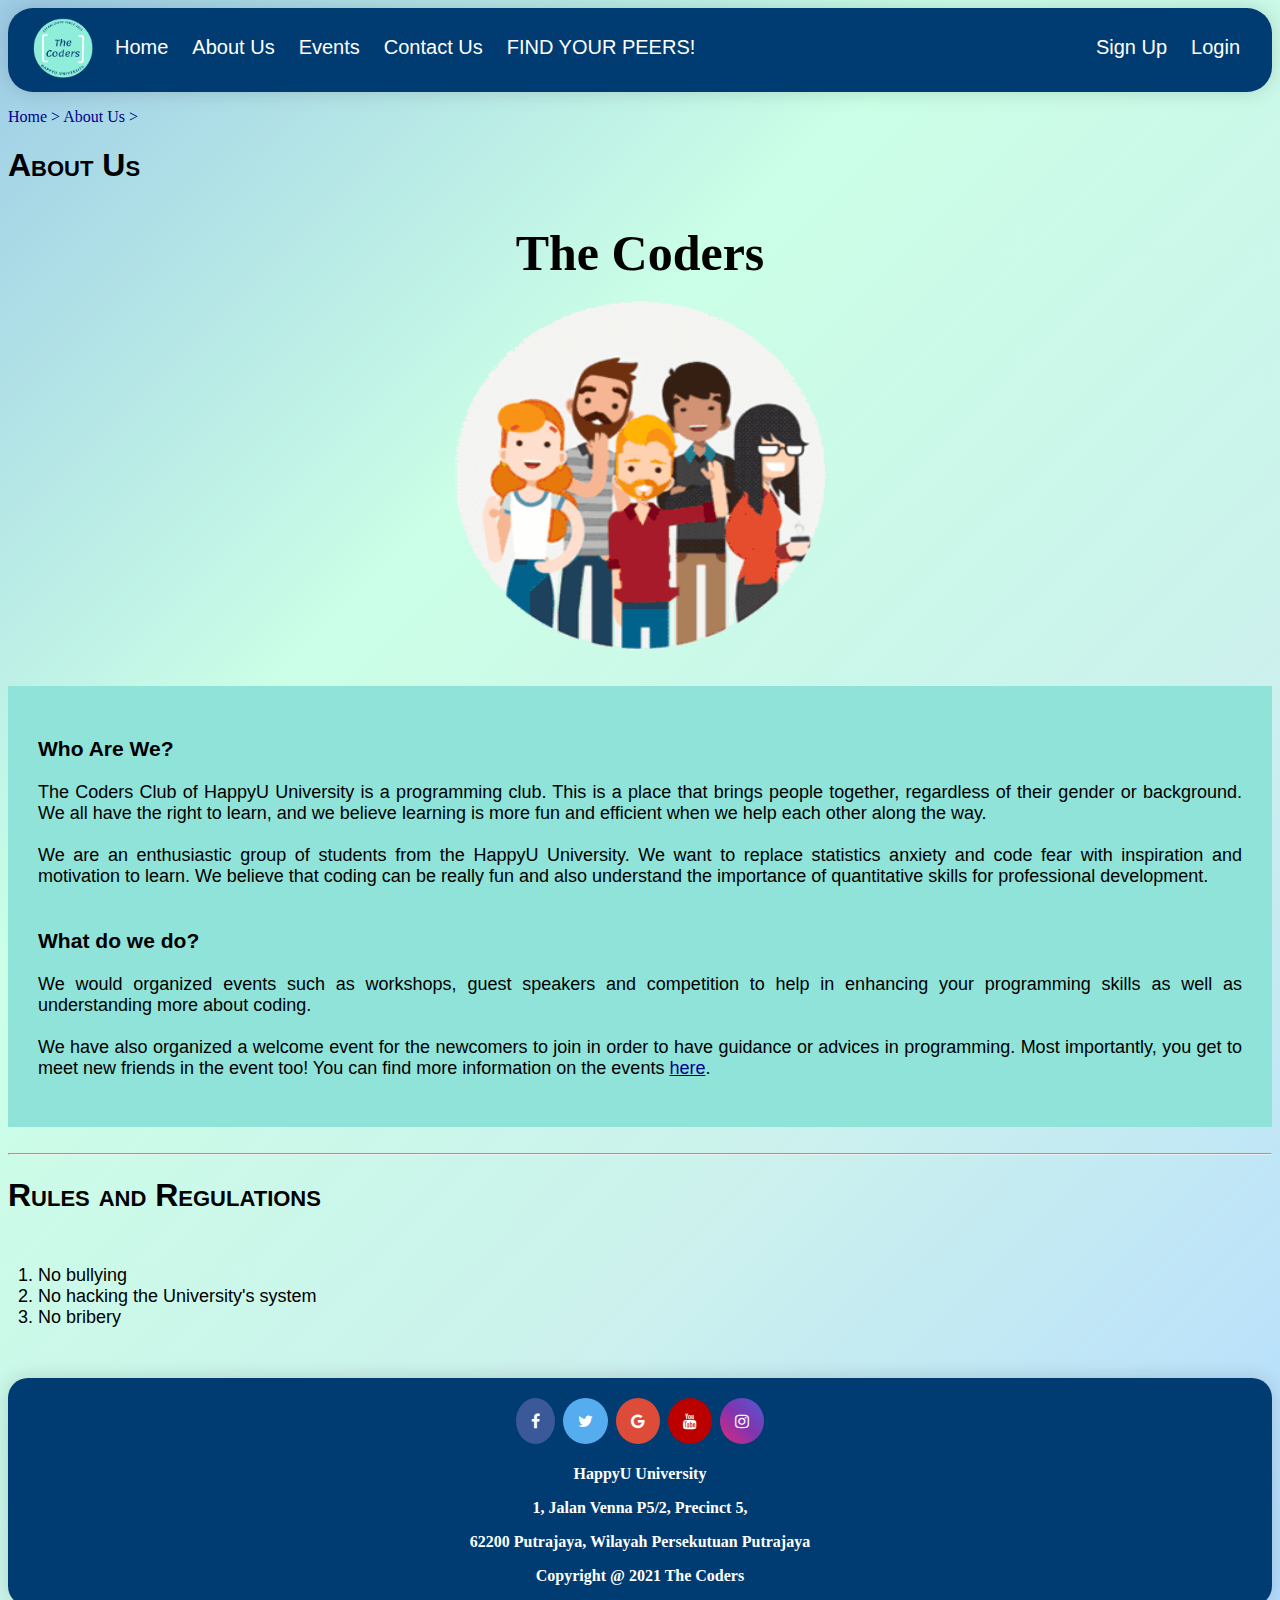
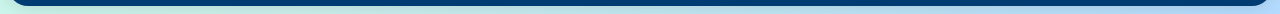
<file: Aboutpage.html>
<!DOCTYPE html>
<html lang="en" dir="ltr">

<head>
  <meta charset="utf-8">
  <title>The Coders | About Us</title>
  <link rel="stylesheet" href="default.css">
  <link rel="stylesheet" href="https://cdnjs.cloudflare.com/ajax/libs/font-awesome/4.7.0/css/font-awesome.min.css">
  <link rel="stylesheet" href="aboutpage.css">
</head>
<header>
  <div class="header">
    <ul class="horinavi">
      <li><img src="logo_remove.png" alt="The Coders" width="60px" height="60px" id="coders_logo"></li>
      <li><a href="Homepage.html" id="home">Home</a></li>
      <li><a href="Aboutpage.html">About Us</a></li>
      <li><a href="Eventpage.html">Events</a></li>
      <li><a href="contactpage.html">Contact Us</a></li>
      <li><a href="find-your-peers.html">FIND YOUR PEERS!</a></li>
      <li id="login"><a href="loginpage.html">Login</a></li>
      <li id="signup"><a href="signuppage.html">Sign Up</a></li>
    </ul>
  </div>
</header>

<body>
  <a id="Home1" href="#">Home > </a>
  <a id="Au" href="#">About Us ></a>
  <br>
  <div class="content">
    <h1>About Us</h1>
    <br>
    <div id="h">The Coders</div>
    <br>
    <img src="us.gif" alt="programmers" class="pic">
    <br>
    <br>
    <div id="about">
      <p>
      <h3>Who Are We?</h3>
      The Coders Club of HappyU University is a programming club.
      This is a place that brings people together, regardless of their gender or background.
      We all have the right to learn, and we believe learning is more fun and efficient when we help each other along the way.
      <br><br>
      We are an enthusiastic group of students from the HappyU University.
      We want to replace statistics anxiety and code fear with inspiration and motivation to learn.
      We believe that coding can be really fun and also understand the importance of quantitative skills for professional development.
      <br><br>
      <h3>What do we do?</h3>
      We would organized events such as workshops, guest speakers and competition to help in enhancing your programming skills as well as
      understanding more about coding. <br><br>
      We have also organized a welcome event for the newcomers to join in order to have guidance or advices in programming. Most importantly, you get
      to meet new friends in the event too!
      You can find more information on the events <a href="#">here</a>.
      </p>
    </div>
    <br>
    <hr>
    <h1>Rules and Regulations</h1>

    <ol id="rules">
      <li>No bullying</li>
      <li>No hacking the University's system</li>
      <li>No bribery</li>
    </ol>
  </div>

</body>
<footer>
  <div class="footer">
    <div class="icons">
      <a href="#" class="fa fa-facebook"></a>
      <a href="#" class="fa fa-twitter"></a>
      <a href="#" class="fa fa-google"></a>
      <a href="#" class="fa fa-youtube"></a>
      <a href="#" class="fa fa-instagram"></a>
    </div>
    <div class="address">
      <p>HappyU University</p>
      <p>1, Jalan Venna P5/2, Precinct 5,</p>
      <p>62200 Putrajaya, Wilayah Persekutuan Putrajaya</p>
    </div>
    <div class="copyright">
      <p id="copyright">Copyright @ 2021 The Coders</p>
    </div>
  </div>
</footer>

</html>
</file>
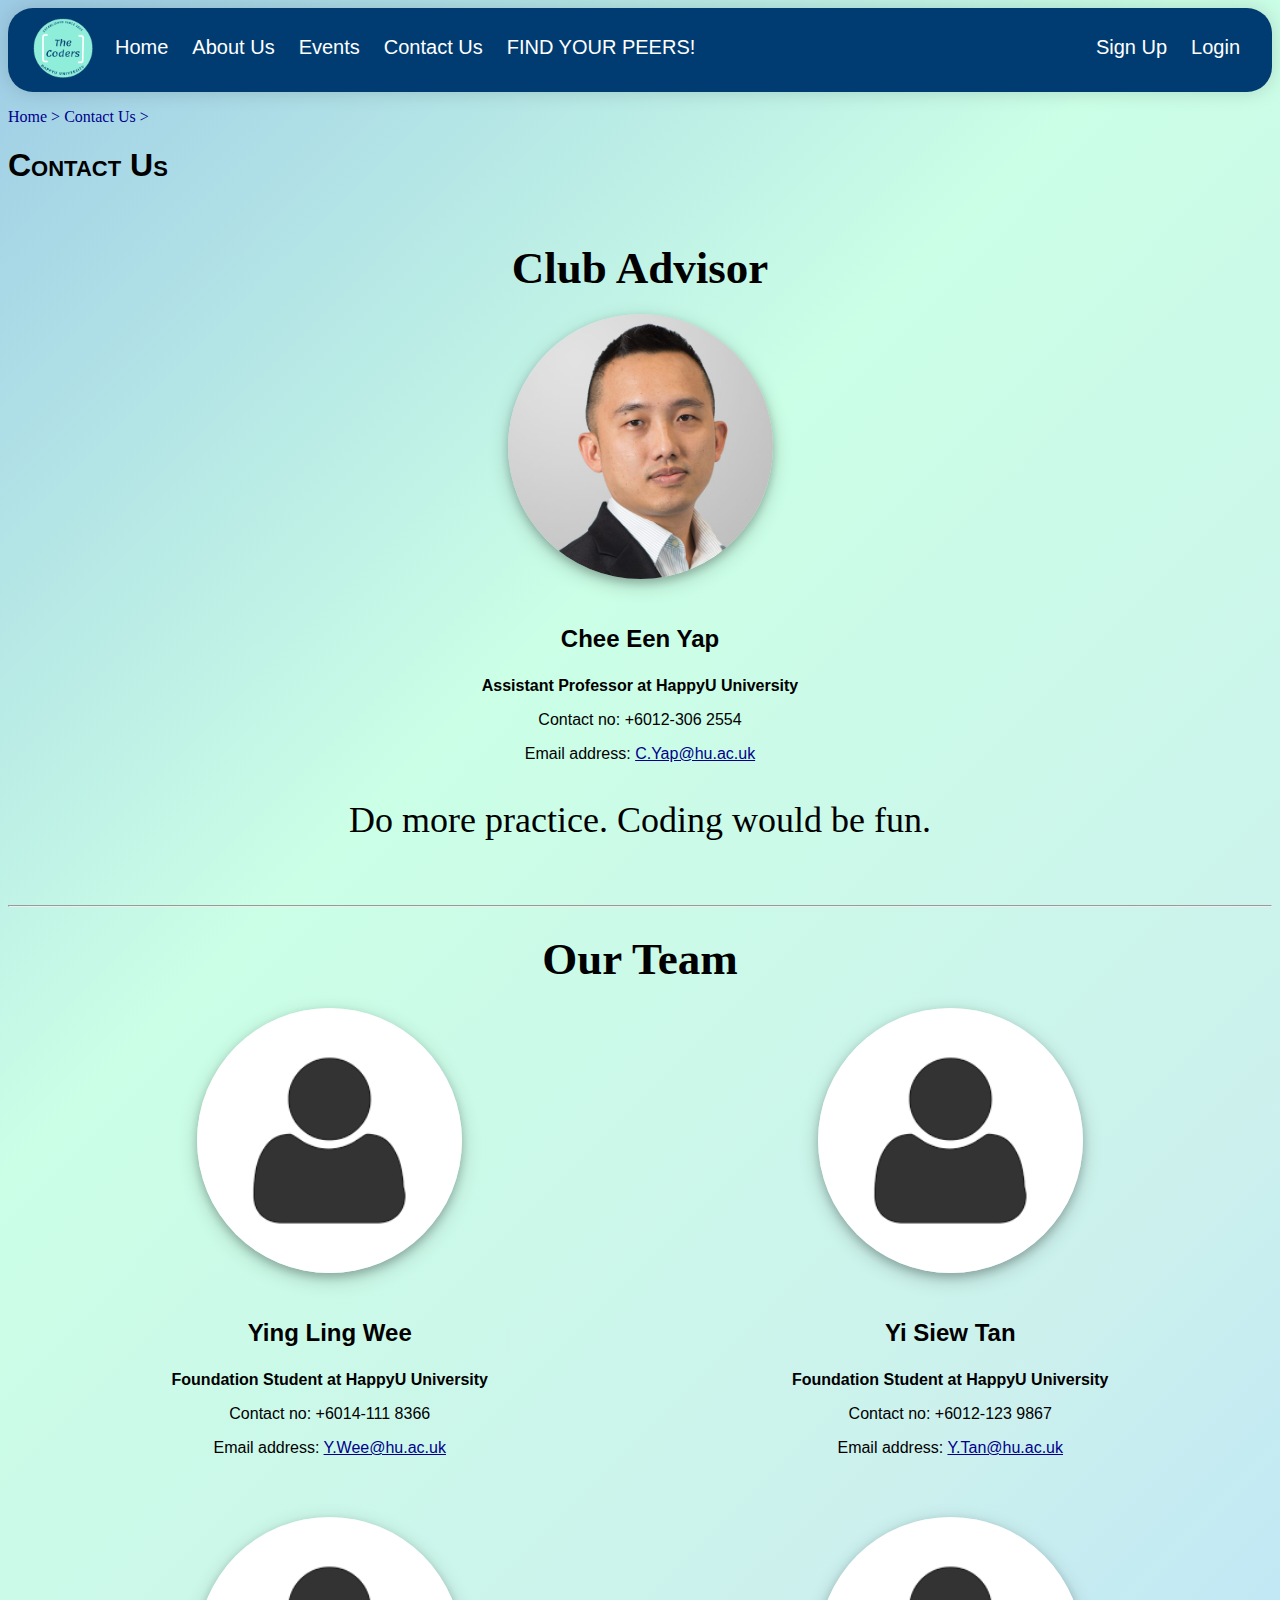
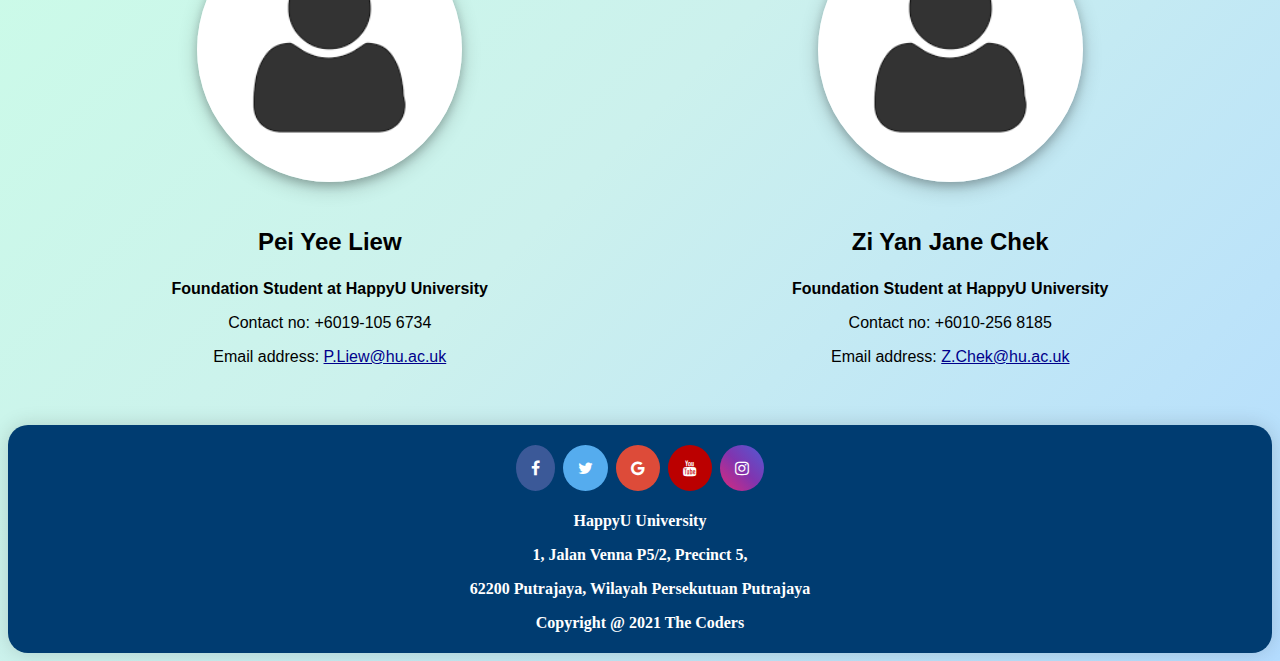
<file: contactpage.html>
<!DOCTYPE html>
<html lang="en" dir="ltr">

<head>
  <meta charset="utf-8">
  <title>The Coders | Contact Us</title>
  <link rel="stylesheet" href="default.css">
  <link rel="stylesheet" href="https://cdnjs.cloudflare.com/ajax/libs/font-awesome/4.7.0/css/font-awesome.min.css">
  <link rel="stylesheet" href="contact.css">
</head>
<header>
  <div class="header">
    <ul class="horinavi">
      <li><img src="logo_remove.png" alt="The Coders" width="60px" height="60px" id="coders_logo"></li>
      <li><a href="Homepage.html" id="home">Home</a></li>
      <li><a href="Aboutpage.html">About Us</a></li>
      <li><a href="Eventpage.html">Events</a></li>
      <li><a href="contactpage.html">Contact Us</a></li>
      <li><a href="find-your-peers.html">FIND YOUR PEERS!</a></li>
      <li id="login"><a href="loginpage.html">Login</a></li>
      <li id="signup"><a href="signuppage.html">Sign Up</a></li>
    </ul>
  </div>
</header>

<body>
  <a id="Home1" href="#">Home > </a>
  <a id="cu" href="#">Contact Us ></a>
  <br>
  <h1>Contact Us</h1>
  <br><br>
  <div id="title1">Club Advisor</div>
  <div id="div1">

    <img class="people" src="sir.jpg" alt="sir"><br><br>
    <p id="name">Chee Een Yap</p>
    <p id="title">Assistant Professor at HappyU University</p>
    <p>Contact no: +6012-306 2554</p>
    <p>Email address: <a href="#">C.Yap@hu.ac.uk</a></p>
    <p id="quote">Do more practice. Coding would be fun.
    <p>
  </div>
  <hr>
  <br>
  <div id="title1">Our Team</div>
  <table>
    <tr>
      <td>
        <div id="div1">

          <img class="people" src="user.png" alt="p1"><br><br>
          <p id="name">Ying Ling Wee</p>
          <p id="title">Foundation Student at HappyU University</p>
          <p>Contact no: +6014-111 8366</p>
          <p>Email address: <a href="#">Y.Wee@hu.ac.uk</a></p>
        </div>
      </td>



      <td>
        <div id="div1">
          <img class="people" src="user.png" alt="p2"><br><br>
          <p id="name">Yi Siew Tan</p>
          <p id="title">Foundation Student at HappyU University</p>
          <p>Contact no: +6012-123 9867</p>
          <p>Email address: <a href="#">Y.Tan@hu.ac.uk</a></p>
        </div>
      </td>


    <tr>
      <td>
        <div id="div1">
          <img class="people" src="user.png" alt="p3"><br><br>
          <p id="name">Pei Yee Liew</p>
          <p id="title">Foundation Student at HappyU University</p>
          <p>Contact no: +6019-105 6734</p>
          <p>Email address: <a href="#">P.Liew@hu.ac.uk</a></p>
        </div>
      </td>



      <td>
        <div id="div1">
          <img class="people" src="user.png" alt="p4"><br><br>
          <p id="name">Zi Yan Jane Chek</p>
          <p id="title">Foundation Student at HappyU University</p>
          <p>Contact no: +6010-256 8185</p>
          <p>Email address: <a href="#">Z.Chek@hu.ac.uk</a></p>
        </div>
      </td>
    </tr>


  </table>
</body>

<footer>
  <div class="footer">
    <div class="icons">
      <a href="#" class="fa fa-facebook"></a>
      <a href="#" class="fa fa-twitter"></a>
      <a href="#" class="fa fa-google"></a>
      <a href="#" class="fa fa-youtube"></a>
      <a href="#" class="fa fa-instagram"></a>
    </div>
    <div class="address">
      <p>HappyU University</p>
      <p>1, Jalan Venna P5/2, Precinct 5,</p>
      <p>62200 Putrajaya, Wilayah Persekutuan Putrajaya</p>
    </div>
    <div class="copyright">
      <p id="copyright">Copyright @ 2021 The Coders</p>
    </div>
  </div>
</footer>

</html>
</file>
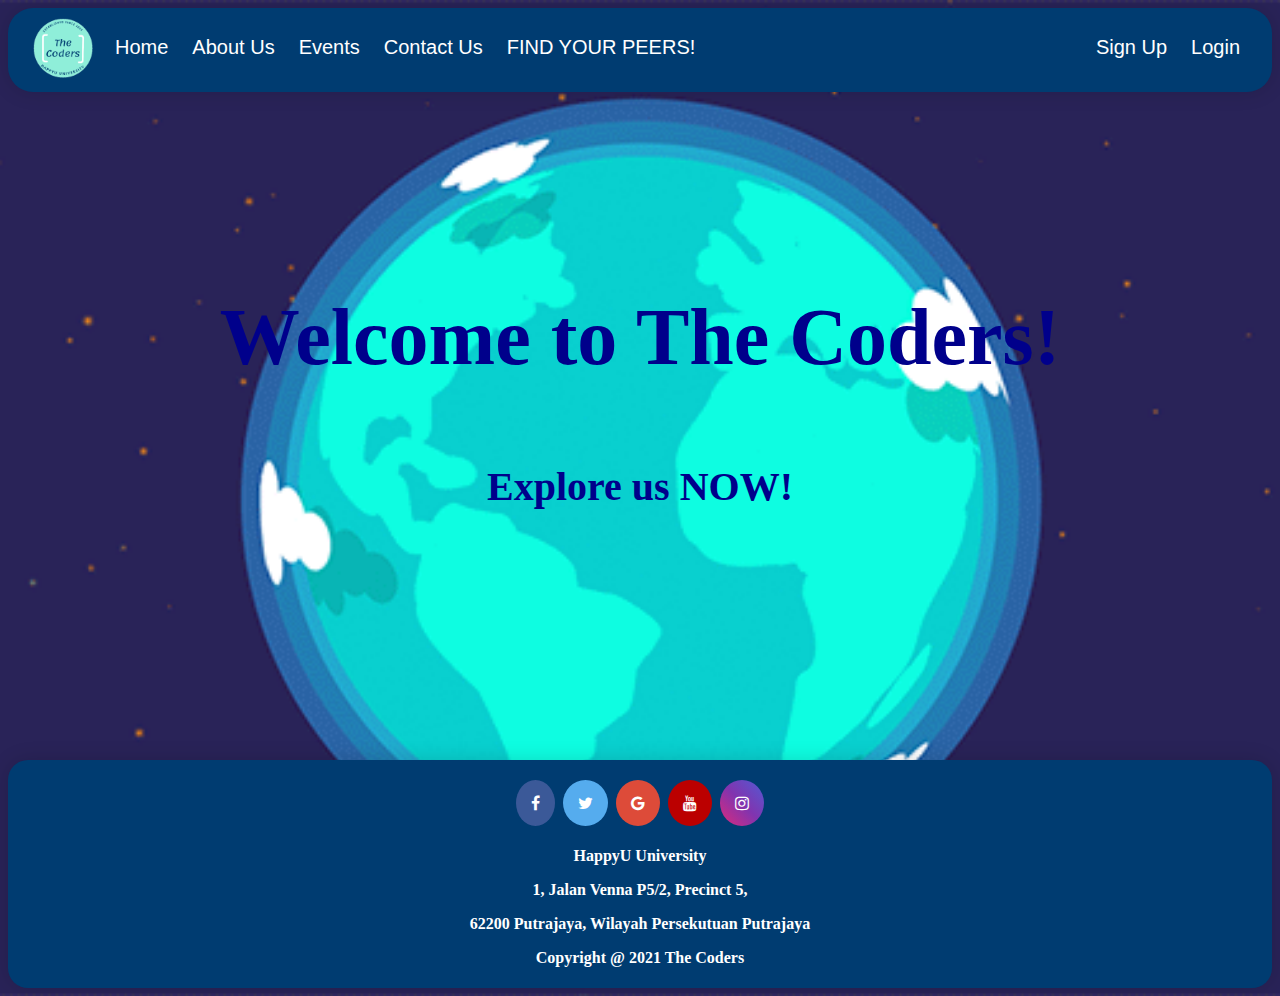
<file: Homepage.html>
<!DOCTYPE html>
<html lang="en" dir="ltr">

<head>
  <meta charset="utf-8">
  <title>The Coders | Home</title>
  <link rel="stylesheet" href="default.css">
  <link rel="stylesheet" href="https://cdnjs.cloudflare.com/ajax/libs/font-awesome/4.7.0/css/font-awesome.min.css">
  <link rel="stylesheet" href="homepage.css">
</head>
<header>
  <div class="header">
    <ul class="horinavi">
      <li><img src="logo_remove.png" alt="The Coders" width="60px" height="60px" id="coders_logo"></li>
      <li><a href="Homepage.html" id="home">Home</a></li>
      <li><a href="Aboutpage.html">About Us</a></li>
      <li><a href="Eventpage.html">Events</a></li>
      <li><a href="contactpage.html">Contact Us</a></li>
      <li><a href="find-your-peers.html">FIND YOUR PEERS!</a></li>
      <li id="login"><a href="loginpage.html">Login</a></li>
      <li id="signup"><a href="signuppage.html">Sign Up</a></li>
    </ul>
  </div>
</header>

<body>
  <div class="body">
    <p id="intro">Welcome to The Coders!</p>
    <p>Explore us NOW!</p>
  </div>
</body>
<footer>
  <div class="footer">
    <div class="icons">
      <a href="#" class="fa fa-facebook"></a>
      <a href="#" class="fa fa-twitter"></a>
      <a href="#" class="fa fa-google"></a>
      <a href="#" class="fa fa-youtube"></a>
      <a href="#" class="fa fa-instagram"></a>
    </div>
    <div class="address">
      <p>HappyU University</p>
      <p>1, Jalan Venna P5/2, Precinct 5,</p>
      <p>62200 Putrajaya, Wilayah Persekutuan Putrajaya</p>
    </div>
    <div class="copyright">
      <p id="copyright">Copyright @ 2021 The Coders</p>
    </div>
  </div>
</footer>

</html>
</file>
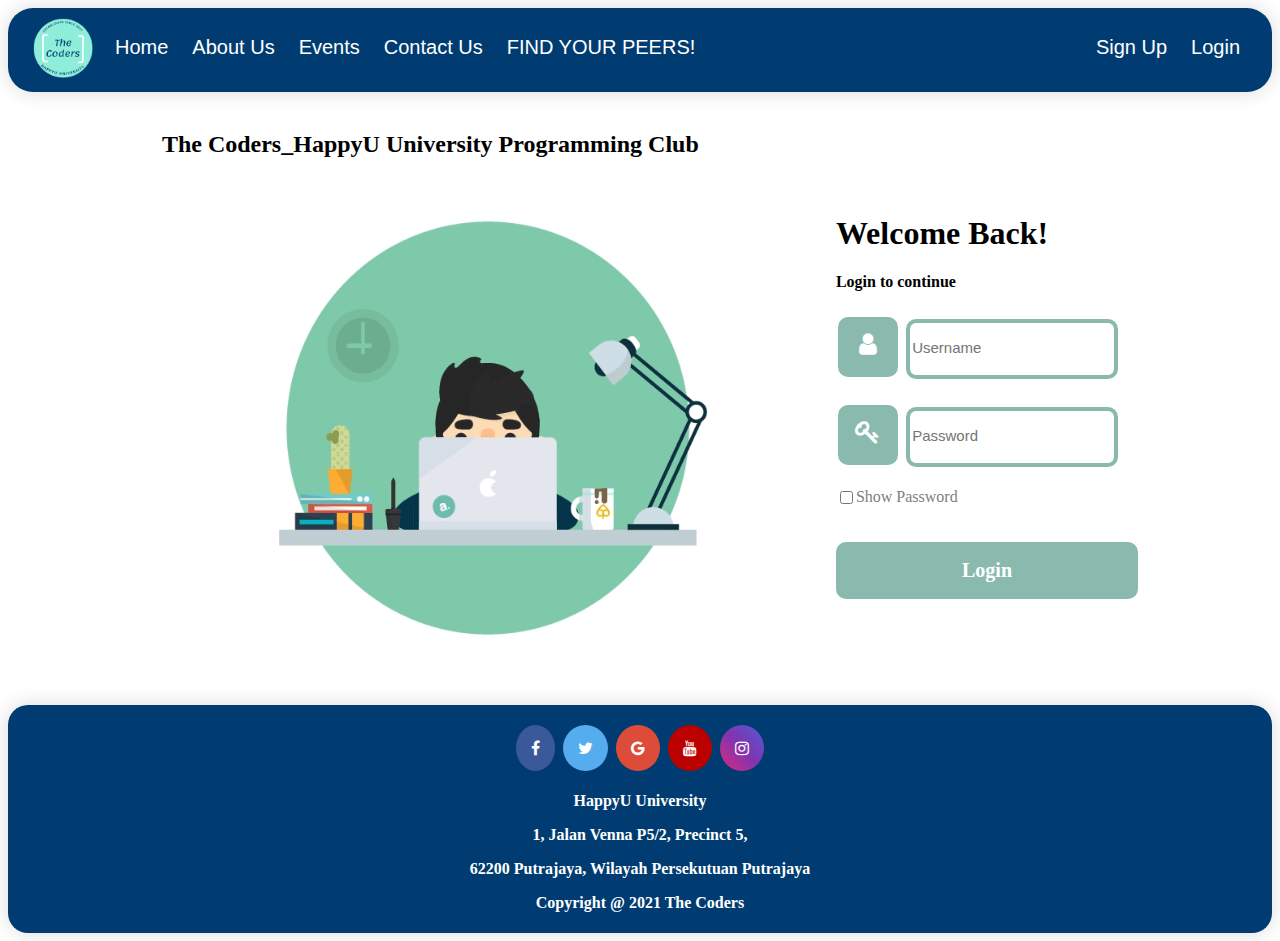
<file: loginpage.html>
<!DOCTYPE html>
<html lang="en" dir="ltr">

<head>
  <meta charset="utf-8">
  <title>The Coders | Login</title>
  <link rel="stylesheet" href="default.css">
  <link rel="stylesheet" href="login.css">
  <link rel="stylesheet" href="https://cdnjs.cloudflare.com/ajax/libs/font-awesome/4.7.0/css/font-awesome.min.css">
</head>

<body>
  <header>
    <div class="header">
      <ul class="horinavi">
        <li><img src="logo_remove.png" alt="The Coders" width="60px" height="60px" id="coders_logo"></li>
        <li><a href="Homepage.html" id="home">Home</a></li>
        <li><a href="Aboutpage.html">About Us</a></li>
        <li><a href="Eventpage.html">Events</a></li>
        <li><a href="contactpage.html">Contact Us</a></li>
        <li><a href="find-your-peers.html">FIND YOUR PEERS!</a></li>
        <li id="login"><a href="loginpage.html">Login</a></li>
        <li id="signup"><a href="signuppage.html">Sign Up</a></li>
      </ul>
    </div>
  </header>

  <table>
    <tr>
      <td>

        <div class="mid">
          <h2>The Coders_HappyU University Programming Club</h2>
          <img src="boy.gif" alt="man working" width="650px" height="500px">
        </div>
      </td>
      <td>

        <form id="form" action="memberprofile.html" method="post">
          <h1>Welcome Back!</h1>
          <h4>Login to continue</h4>
          <div class="input-container">
            <i class="fa fa-user"></i>
            <input id="username" type="text" name="username" placeholder="Username">
          </div>
          <br>
          <div class="input-container">
            <i class="fa fa-key"></i>
            <input id="password" type="password" name="password" placeholder="Password">
          </div>
          <br>
          <div class="tick">
            <input type="checkbox" id="check" name="check" onclick="seePassword()">
            <label id="see" for="check">Show Password</label>
            <script src="loginpass.js"></script>
          </div>
          <br>
          <br>
          <input type="submit" id="loginbtn" name="login" value="Login">
        </form>
      </td>
    </tr>
  </table>

</body>
<footer>
  <div class="footer">
    <div class="icons">
      <a href="#" class="fa fa-facebook"></a>
      <a href="#" class="fa fa-twitter"></a>
      <a href="#" class="fa fa-google"></a>
      <a href="#" class="fa fa-youtube"></a>
      <a href="#" class="fa fa-instagram"></a>
    </div>
    <div class="address">
      <p>HappyU University</p>
      <p>1, Jalan Venna P5/2, Precinct 5,</p>
      <p>62200 Putrajaya, Wilayah Persekutuan Putrajaya</p>
    </div>
    <div class="copyright">
      <p id="copyright">Copyright @ 2021 The Coders</p>
    </div>
  </div>
</footer>


</html>
</file>
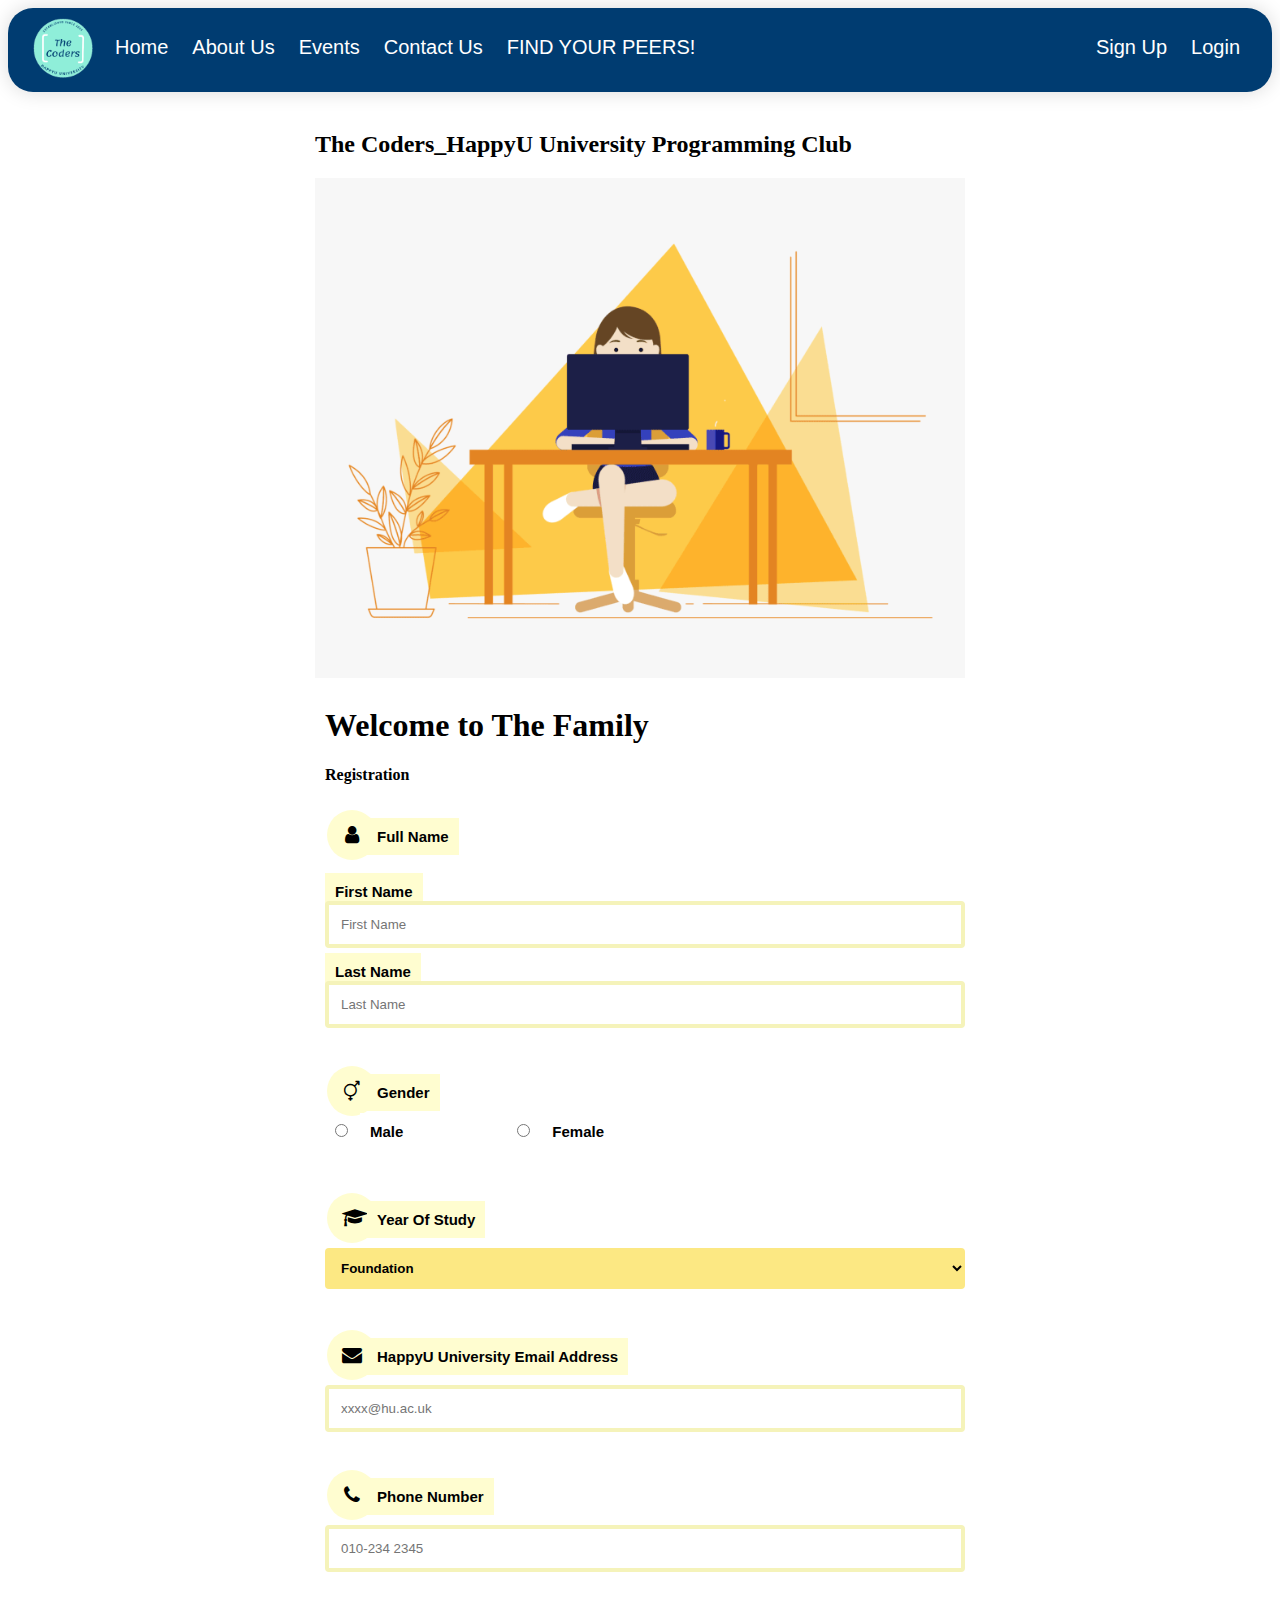
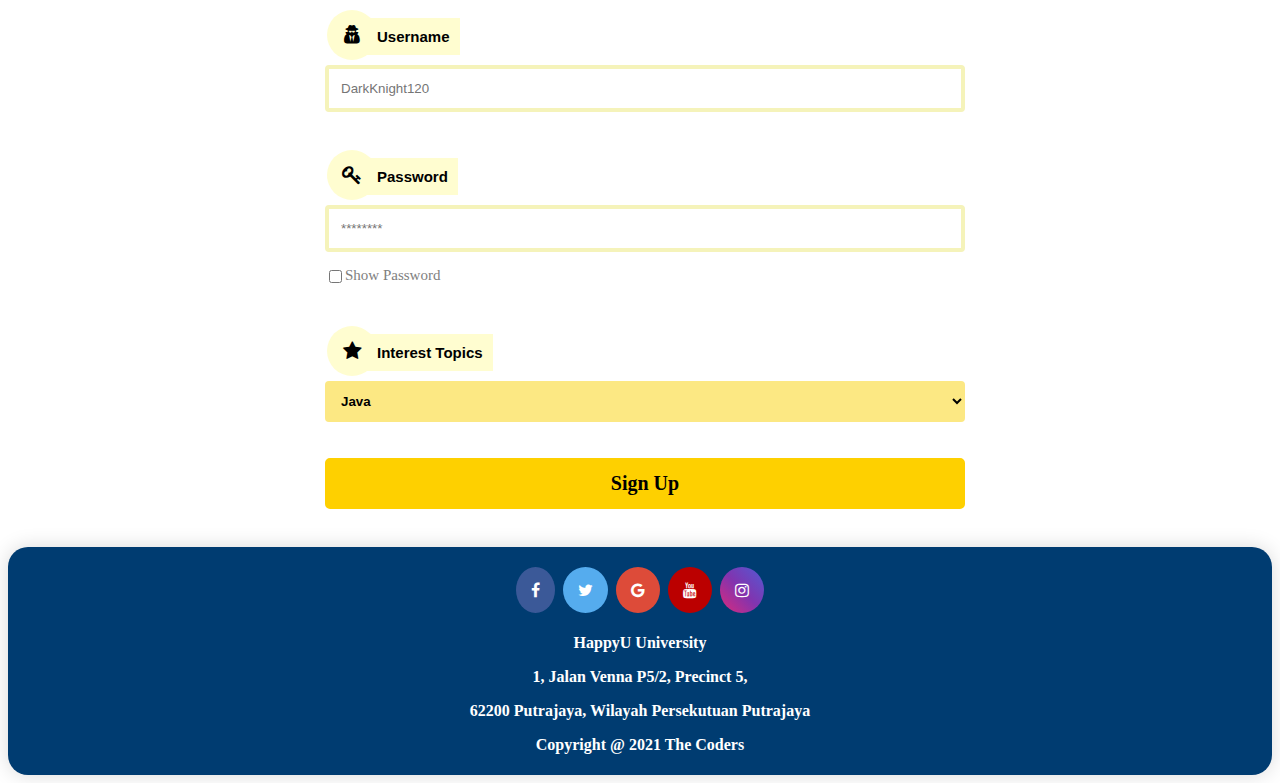
<file: signuppage.html>
<!DOCTYPE html>
<html lang="en" dir="ltr">

<head>
  <meta charset="utf-8">
  <title>The Coders | Sign Up</title>
  <link rel="stylesheet" href="default.css">
  <link rel="stylesheet" href="https://cdnjs.cloudflare.com/ajax/libs/font-awesome/4.7.0/css/font-awesome.min.css">
  <link rel="stylesheet" href="signup.css">
</head>
<header>
  <div class="header">
    <ul class="horinavi">
      <li><img src="logo_remove.png" alt="The Coders" width="60px" height="60px" id="coders_logo"></li>
      <li><a href="Homepage.html" id="home">Home</a></li>
      <li><a href="Aboutpage.html">About Us</a></li>
      <li><a href="Eventpage.html">Events</a></li>
      <li><a href="contactpage.html">Contact Us</a></li>
      <li><a href="find-your-peers.html">FIND YOUR PEERS!</a></li>
      <li id="login"><a href="loginpage.html">Login</a></li>
      <li id="signup"><a href="signuppage.html">Sign Up</a></li>
    </ul>
  </div>
</header>

<body>
  <table>
    <tr>
      <td>

        <div class="content">
          <h2>The Coders_HappyU University Programming Club</h2>
          <img src="girl.gif" alt="girl working" width="650px" height="500px">
        </div>
      </td>

    </tr>
    <tr>
      <td>
        <form action="signup-successfully.html" method="post" id="form">
          <h1>Welcome to The Family</h1>
          <h4>Registration</h4>
          <div class="input-container">
            <i class="fa fa-user" aria-hidden="true"></i>
            <label id="fullname">Full Name</label><br><br>
          </div>
          <label id="ffname" for="fname">First Name</label>
          <input id="fname" type="text" name="fname" placeholder="First Name" required>
          <label id="llname" for="lname">Last Name</label>
          <input id="lname" type="text" name="lname" placeholder="Last Name" required>
          <br><br>
          <div class="input-container">
            <i class="fa fa-transgender" aria-hidden="true"></i>
            <label>Gender</label>
            <div id="ggender">
              <input type="radio" id="male" name="gender" value="Male">
              <label id="mmale" for="male">Male</label>
              <input type="radio" id="female" name="gender" value="Female">
              <label id="ffemale" for="female">Female</label><br>
            </div>
          </div>
          <br><br>
          <div class="input-container">
            <i class="fa fa-graduation-cap" aria-hidden="true"></i>
            <label for="year">Year Of Study</label>
            <select id="year" name="year">
              <option value="Foundation">Foundation</option>
              <option value="Year 1">Year 1</option>
              <option value="Year 2">Year 2</option>
              <option value="Year 3">Year 3</option>
              <option value="Year 4">Year 4</option>
            </select>
          </div>
          <br><br>
          <div class="input-container">
            <i class="fa fa-envelope" aria-hidden="true"></i>
            <label for="email">HappyU University Email Address</label>
            <input id="email" type="text" name="email" placeholder="xxxx@hu.ac.uk" required>
          </div>
          <br>
          <div class="input-container">
            <i class="fa fa-phone" aria-hidden="true"></i>
            <label for="phoneNum">Phone Number</label>
            <input id="phoneNum" type="text" name="phoneNum" placeholder="010-234 2345" required>
          </div>

          <br>
          <div class="input-container">
            <i class="fa fa-user-secret" aria-hidden="true"></i>
            <label for="username">Username</label>
            <input id="username" type="text" name="username" placeholder="DarkKnight120" required>
          </div>
          <br>

          <div class="input-container">
            <i class="fa fa-key" aria-hidden="true"></i>
            <label for="password">Password</label>
            <input id="password" type="password" name="password" pattern="(?=.*\d)(?=.*[a-z])(?=.*[A-Z]).{8,}" title="Must contain at least one number, one uppercase and lowercase letter, and at least 8 or more characters" placeholder="********"
              required>

            <div id="message">
              <h3>Password must contain the following:</h3>
              <p id="small" class="invalid">A lowercase letter</p>
              <p id="capital" class="invalid">An uppercase letter</p>
              <p id="number" class="invalid">A number </p>
              <p id="length" class="invalid">Minimum 8 characters</p>
            </div>
            <script src="password.js"></script>
            <br>
            <div class="tick">
              <input type="checkbox" id="check" name="check" onclick="seePassword()">
              <label id="see" for="check">Show Password</label>
              <script src="loginpass.js"></script>
            </div>
            <br><br><br>
            <div class="input-container">
              <i class="fa fa-star" aria-hidden="true"></i>
              <label for="interest">Interest Topics</label>
              <select id="interest" name="interest">
                <option value="Java">Java</option>
                <option value="Python">Python</option>
                <option value="C#">C#</option>
                <option value="C++">C++</option>
                <option value="JavaScript">JavaScript</option>
                <option value="R">R</option>
              </select>
            </div>

          </div>
          <br><br>
          <input type="submit" id="signupbtn" name="signup" value="Sign Up">
        </form>
      </td>
    </tr>
  </table>

</body>

<footer>
  <div class="footer">
    <div class="icons">
      <a href="#" class="fa fa-facebook"></a>
      <a href="#" class="fa fa-twitter"></a>
      <a href="#" class="fa fa-google"></a>
      <a href="#" class="fa fa-youtube"></a>
      <a href="#" class="fa fa-instagram"></a>
    </div>
    <div class="address">
      <p>HappyU University</p>
      <p>1, Jalan Venna P5/2, Precinct 5,</p>
      <p>62200 Putrajaya, Wilayah Persekutuan Putrajaya</p>
    </div>
    <div class="copyright">
      <p id="copyright">Copyright @ 2021 The Coders</p>
    </div>
  </div>
</footer>

</html>
</file>
<file: default.css>
.horinavi {
  width: auto;
  margin-left: auto;
  margin-right: auto;
  list-style-type: none;
  margin-top: 0px;
  padding: 10px;
  overflow: hidden;
  background-color: #003c71;
  box-shadow: 0 0 20px rgba(0, 0, 0, 0.15);
  opacity: 1.0;
  border-radius: 25px;
}

.horinavi li {
  float: left;
}

.horinavi li a {
  display: block;
  color: white;
  text-align: center;
  padding: 18px 12px;
  text-decoration: none;
  font-size: 20px;
  font-family: arial;
}

.horinavi li a:hover {
  font-weight: bold;
  text-decoration: underline;
  text-decoration-color: orange;
}

#coders_logo {
  margin-left: 15px;
}

#home {
  margin-left: 10px;
}

#login {
  margin-right: 10px;
}

#contactus {
  margin-right: 850px;
}

.fa {
  padding: 15px;
  text-align: center;
  text-decoration: none;
  margin: 5px 2px;
  border-radius: 50%;
}

.fa:hover {
  opacity: 0.7;
}

.fa-facebook {
  background: #3B5998;
  color: white;
}

.fa-twitter {
  background: #55ACEE;
  color: white;
}

.fa-google {
  background: #dd4b39;
  color: white;
}

.fa-youtube {
  background: #bb0000;
  color: white;
}

.fa-instagram {
  background: #dd2a7b;
  background-image: linear-gradient(to bottom left, #515bd4, #8134af, #dd2a7b);
  color: white;
}

#signup, #login {
  float: right;
}

.footer {
  width: auto;
  padding: 5px;
  text-align: center;
  background-color: #003c71;
  box-shadow: 0 0 20px rgba(0, 0, 0, 0.15);
  opacity: 1.0;
  border-radius: 20px;
  margin-top: 20px;
}

.icons {
  margin-top: 10px;
}

.copyright p, .address p {
  font-family: "Times New Roman", Times, serif;
  font-size: 16px;
  padding: 0px;
  color: white;
  font-weight: bold;
}
</file>
<file: aboutpage.css>
body {
  background: linear-gradient(-45deg, #b4dcff, #ccf1ed, #cbffe6, #9ecce6);
}

h1 {
  font-family: "Arial";
  font-variant: small-caps;
  font-weight: bold;
}

.pic {
  display: block;
  margin-left: auto;
  margin-right: auto;
  height: 350px;
  width: 500px;
}

a {
  color: darkblue;
}

a:hover {
  text-decoration: none;
}

#h {
  text-align: center;
  font-family: "Times New Roman";
  font-size: 50px;
  font-weight: bold;
}

#about {
  padding: 30px;
  font-family: "Arial";
  background-color: #8fe3d9;
  text-align: justify;
  font-size: 18px;
}

#rules {
  padding: 30px;
  font-family: "Arial";
  font-size: 18px;
}

#Home1, #Au {
  text-decoration: none;
  color: darkblue;
}

#Home1:hover, #Au:hover {
  text-decoration: underline;
  text-decoration-color: orange;
}
</file>
<file: contact.css>
#Home1, #cu {
  text-decoration: none;
  color: darkblue;
}

body {
  background: linear-gradient(-45deg, #b4dcff, #ccf1ed, #cbffe6, #9ecce6);
}

#Home1:hover, #cu:hover {
  text-decoration: underline;
  text-decoration-color: orange;
}

#title1 {
  text-align: center;
  font-family: "Times New Roman";
  font-size: 45px;
  font-weight: bold;
}

h1 {
  font-family: "Arial";
  font-variant: small-caps;
  font-weight: bold;
}

.people {
  width: 265px;
  height: 265px;
  box-shadow: 0 4px 8px 0 rgba(0, 0, 0, 0.2), 0 6px 20px 0 rgba(0, 0, 0, 0.19);
  border-radius: 50%
}

table {
  margin: auto;
}

p {
  font-family: "Arial";
}

#name {
  font-weight: bold;
  font-size: 24px;
}

#title {
  font-size: 16px;
  font-weight: bold;
}

#div1 {
  margin: auto;
  align-content: center;
  text-align: center;
  padding: 20px 150px;
}

a {
  color: darkblue;
}

a:hover {
  text-decoration: none;
}

#quote {
  font-family: Brush Script MT;
  font-size: 36px;
</file>
<file: homepage.css>
body {
  background-image: url("earthglow.gif");
  background-position: center;
  background-repeat: no-repeat;
  background-size: cover;
}

.body {
  margin-top: 200px;
  margin-bottom: 250px;
  text-align: center;
  font-weight: bold;
  color: darkblue;
  font-family: cursive;
  font-size: 40px;
  animation: glow 1s ease-in-out infinite alternate;
}

@-webkit-keyframes glow {
  from {
    text-shadow: 0 0 10px #e1edff, 0 0 20px #ffffff, 0 0 30px #ffffff, 0 0 40px #ffffff, 0 0 50px #ffffff, 0 0 60px #ffffff, 0 0 70px #ffffff;
  }

  to {
    text-shadow: 0 0 20px #ffffff, 0 0 30px #ffffff, 0 0 40px #ffffff, 0 0 50px #ffffff, 0 0 60px #ffffff, 0 0 70px #ffffff, 0 0 80px #ffffff;
  }
}

.body #intro {
  font-size: 80px;
  color: darkblue;
  font-family: cursive;
}
</file>
<file: login.css>
form {
  margin-left: 20px;
  width: 100%;
}

table {
  margin: auto;
}

h2, h1, h4 {
  font-family: cursive;
}

#check {
  float: left;
}

#loginbtn {
  background-color: #8abaae;
  color: white;
  font-size: 20px;
  font-weight: bold;
  font-family: cursive;
  padding: 15px 20px;
  border: 2px solid #8abaae;
  border-radius: 10px;
  width: 100%;
}

#see {
  color: grey;
}

#loginbtn:hover {
  opacity: 0.8;
  cursor: pointer;
}

#username, #password {
  width: 200px;
  height: 50px;
  border: 4px solid #8abaae;
  border-radius: 10px;
  opacity: 1.0;
}


::placeholder {
  font-family: "Arial";
  font-size: 15px;
}

.fa-key, .fa-user {
  width: 30px;
  height: 30px;
  border-radius: 10px;
  color: white;
  background: #8abaae;
  opacity: 1.0;
}

.input-container {
  font-size: 25px;
}
</file>
<file: signup.css>
form {
  margin-left: 10px;
  width: auto;
}

input {
  width: 100%;
  padding: 12px;
  border: 4px solid #f5f3ba;
  border-radius: 4px;
  box-sizing: border-box;
  margin-bottom: 15px;
}

#year {
  width: 100%;
  padding: 12px;
  border: none;
  border-radius: 4px;
  background-color: #fce883;
  font-family: sans-serif;
  font-weight: bold;
}

#interest {
  width: 100%;
  padding: 12px;
  border: none;
  border-radius: 4px;
  background-color: #fce883;
  font-family: sans-serif;
  font-weight: bold;
}

#check {
  width: auto;
  padding: 0px;
  float: left;
}

table {
  margin: auto;
}

input[type=radio] {
  margin-bottom: 15px;
  width: auto;
}

#male {
  margin-left: 10px;
}

#female {
  background-color: white;
  margin-left: 100px;
}

#mmale, #ffemale {
  margin-left: 5px;
  background-color: white;
}

input[type=submit] {
  background-color: #fed000;
  border: 2px solid #fed000;
}

#message {
  display: none;
  background: #f8f7d1;
  padding: 20px;
}

p {
  padding: 10px 35px;
  font-size: 18px;
}

.valid {
  color: green;
}

.valid:before {
  content: "\2713";
  margin-right: 10px;
  font-weight: bold;
}

.invalid {
  color: red;
}

.invalid:before {
  content: "\2717";
  margin-right: 10px;
  font-weight: bold;
}

label {
  font-size: 15px;
  background-color: #fffdd0;
  padding: 10px;
  margin-left: -16px;
  font-family: sans-serif;
  font-weight: bold;
}

#see {
  font-size: 15px;
  background-color: white;
  padding: 0px;
  margin-left: 0px;
  font-family: serif;
  font-weight: normal;
}

#ffname, #llname {
  margin-left: 0px;
}

.fa-key, .fa-phone, .fa-envelope, .fa-user, .fa-user-secret, .fa-transgender,
.fa-graduation-cap, .fa-star {
  width: 20px;
  height: 20px;
  font-size: 20px;
  background-color: #fffdd0;
}

h1, h2, h4 {
  font-family: cursive;
}

#see {
  color: grey;
  float: left;
}

#signupbtn {
  font-size: 20px;
  font-family: cursive;
  border-radius: 5px;
  font-weight: bold;
}

#signupbtn:hover {
  opacity: 0.8;
  cursor: pointer;
}
</file>
